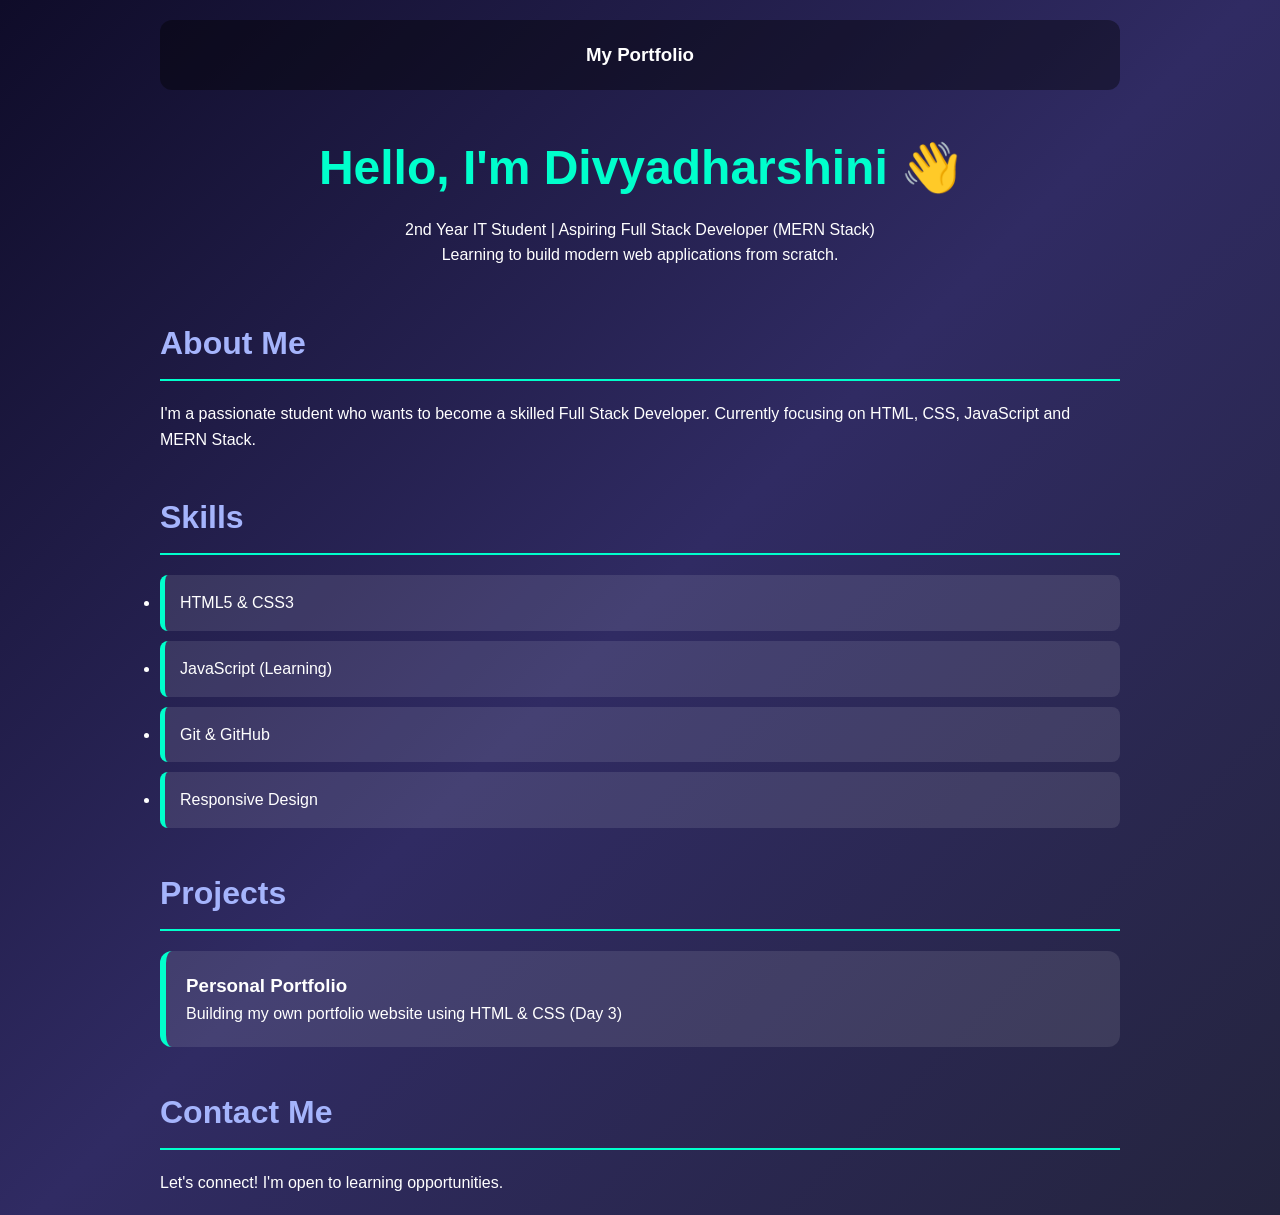
<file: index.html>
<!DOCTYPE html>
<html lang="ta">
<head>
    <meta charset="UTF-8">
    <meta name="viewport" content="width=device-width, initial-scale=1.0">
    <title>Divyadharshini | Full Stack Developer</title>
    <link rel="stylesheet" href="style.css">
</head>
<body>
    
    <nav>
        <h3>My Portfolio</h3>
    </nav>

    <section class="hero">
        <h1>Hello, I'm Divyadharshini 👋</h1>
        <p>2nd Year IT Student | Aspiring Full Stack Developer (MERN Stack)</p>
        <p>Learning to build modern web applications from scratch.</p>
    </section>

    <section>
        <h2>About Me</h2>
        <p>I'm a passionate student who wants to become a skilled Full Stack Developer. Currently focusing on HTML, CSS, JavaScript and MERN Stack.</p>
    </section>

    <section>
        <h2>Skills</h2>
        <ul>
            <li>HTML5 & CSS3</li>
            <li>JavaScript (Learning)</li>
            <li>Git & GitHub</li>
            <li>Responsive Design</li>
        </ul>
    </section>

    <section>
        <h2>Projects</h2>
        <div class="project">
            <h3>Personal Portfolio</h3>
            <p>Building my own portfolio website using HTML & CSS (Day 3)</p>
        </div>
    </section>

    <section>
        <h2>Contact Me</h2>
        <p>Let's connect! I'm open to learning opportunities.</p>
    </section>

</body>
</html>
</file>
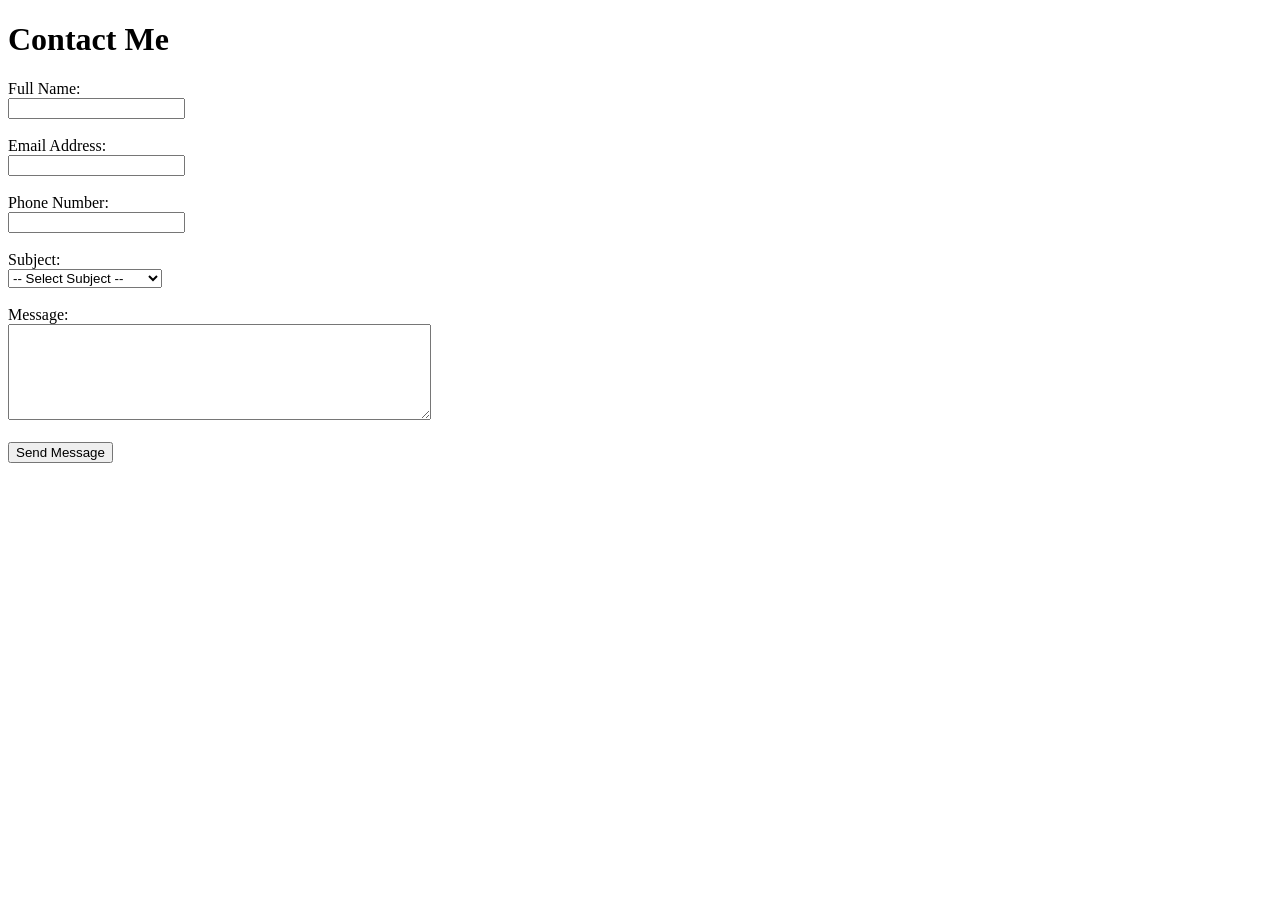
<file: contact.html>
<!DOCTYPE html>
<html lang="en">
<head>
    <meta charset="UTF-8">
    <meta name="viewport" content="width=device-width, initial-scale=1.0">
    <title>Contact Me - Divyadharshini</title>
</head>
<body>

    <h1>Contact Me</h1>

    <form>
        <label for="name">Full Name:</label><br>
        <input type="text" id="name" name="fullname" required><br><br>

        <label for="email">Email Address:</label><br>
        <input type="email" id="email" name="email" required><br><br>

        <label for="phone">Phone Number:</label><br>
        <input type="tel" id="phone" name="phone" required><br><br>

        <label for="subject">Subject:</label><br>
        <select id="subject" name="subject" required>
            <option value="">-- Select Subject --</option>
            <option value="internship">Internship Opportunity</option>
            <option value="collaboration">Collaboration</option>
            <option value="feedback">Feedback</option>
            <option value="other">Other</option>
        </select><br><br>

        <label for="message">Message:</label><br>
        <textarea id="message" name="message" rows="6" cols="50" required></textarea><br><br>

        <button type="submit">Send Message</button>
    </form>

</body>
</html>
</file>
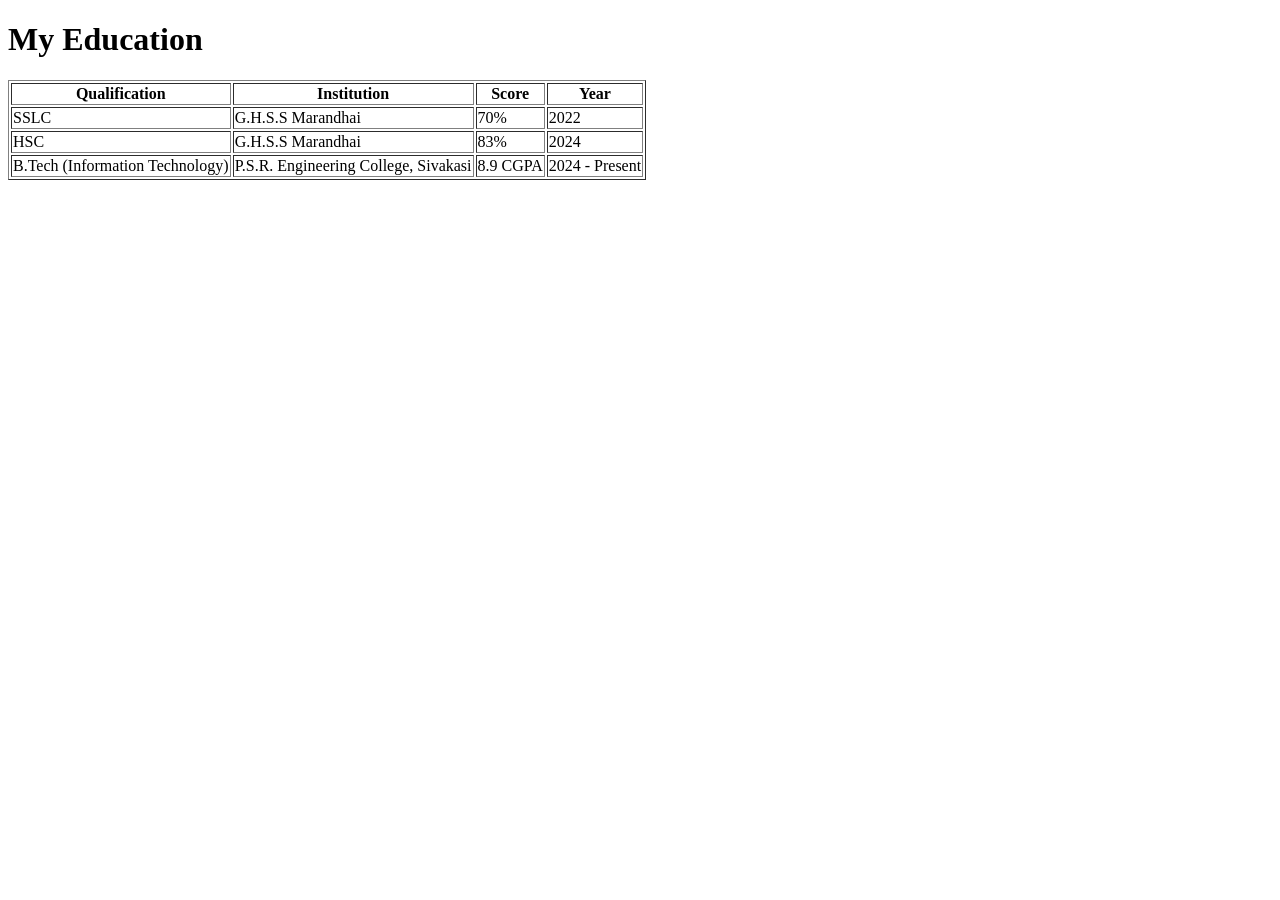
<file: education.html>
<!DOCTYPE html>
<html lang="en">
<head>
    <meta charset="UTF-8">
    <meta name="viewport" content="width=device-width, initial-scale=1.0">
    <title>Education - Divyadharshini</title>
</head>
<body>

    <h1>My Education</h1>

    <section id="education">
        <table border="1">
            <tr>
                <th>Qualification</th>
                <th>Institution</th>
                <th>Score</th>
                <th>Year</th>
            </tr>
            <tr>
                <td>SSLC</td>
                <td>G.H.S.S Marandhai</td>
                <td>70%</td>
                <td>2022</td>
            </tr>
            <tr>
                <td>HSC</td>
                <td>G.H.S.S Marandhai</td>
                <td>83%</td>
                <td>2024</td>
            </tr>
            <tr>
                <td>B.Tech (Information Technology)</td>
                <td>P.S.R. Engineering College, Sivakasi</td>
                <td>8.9 CGPA</td>
                <td>2024 - Present</td>
            </tr>
        </table>
    </section>

</body>
</html>
</file>
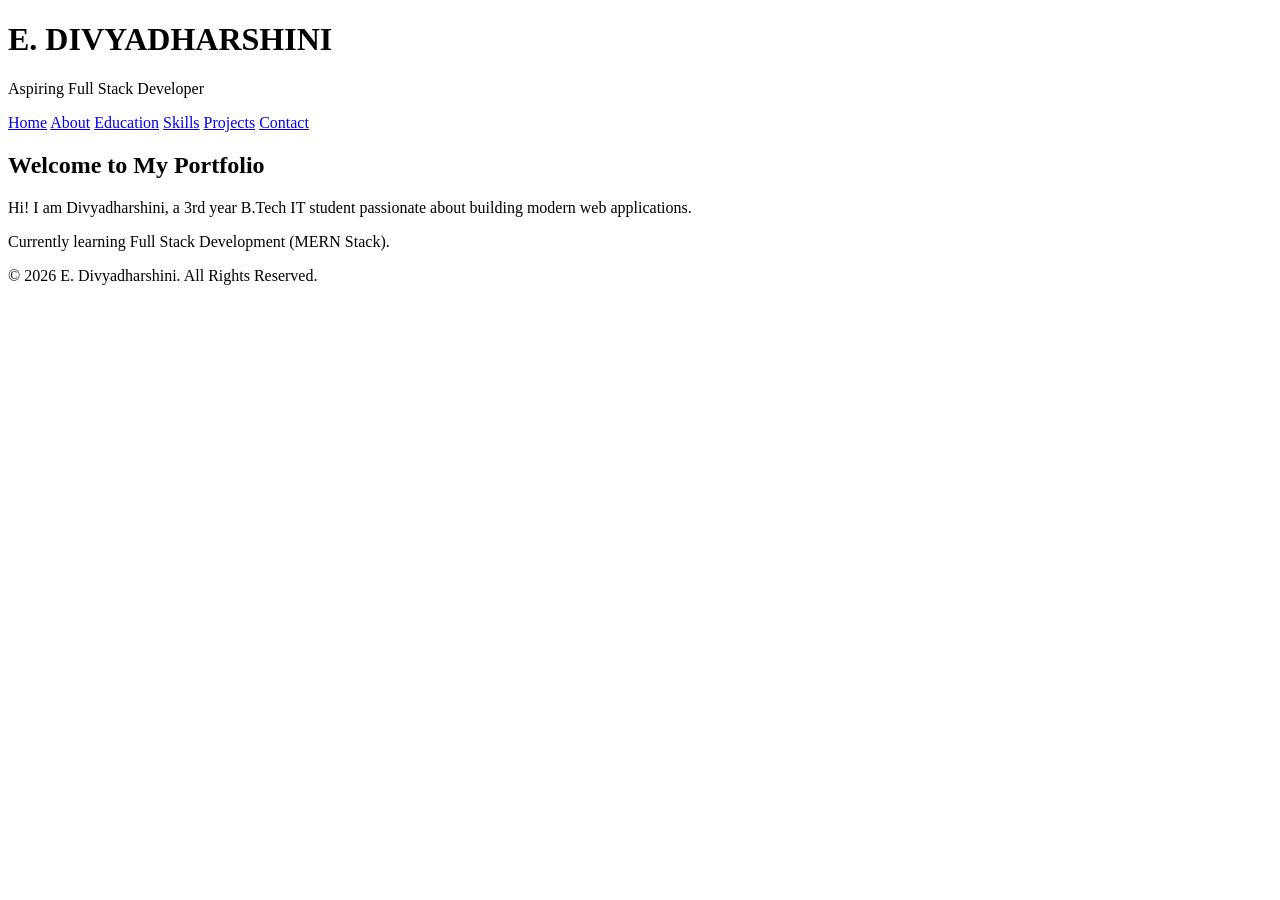
<file: homepage.html>
<!DOCTYPE html>
<html lang="en">
<head>
    <meta charset="UTF-8">
    <meta name="viewport" content="width=device-width, initial-scale=1.0">
    <title>Divyadharshini | Portfolio</title>
</head>
<body>

    <header>
        <h1>E. DIVYADHARSHINI</h1>
        <p>Aspiring Full Stack Developer</p>
    </header>

    <nav>
        <a href="index.html">Home</a>
        <a href="about-me.html">About</a>
        <a href="education.html">Education</a>
        <a href="skills.html">Skills</a>
        <a href="projects.html">Projects</a>
        <a href="contact.html">Contact</a>
    </nav>

    <main>
        <h2>Welcome to My Portfolio</h2>
        <p>Hi! I am Divyadharshini, a 3rd year B.Tech IT student passionate about building modern web applications.</p>
        <p>Currently learning Full Stack Development (MERN Stack).</p>
    </main>

    <footer>
        <p>&copy; 2026 E. Divyadharshini. All Rights Reserved.</p>
    </footer>

</body>
</html>
</file>
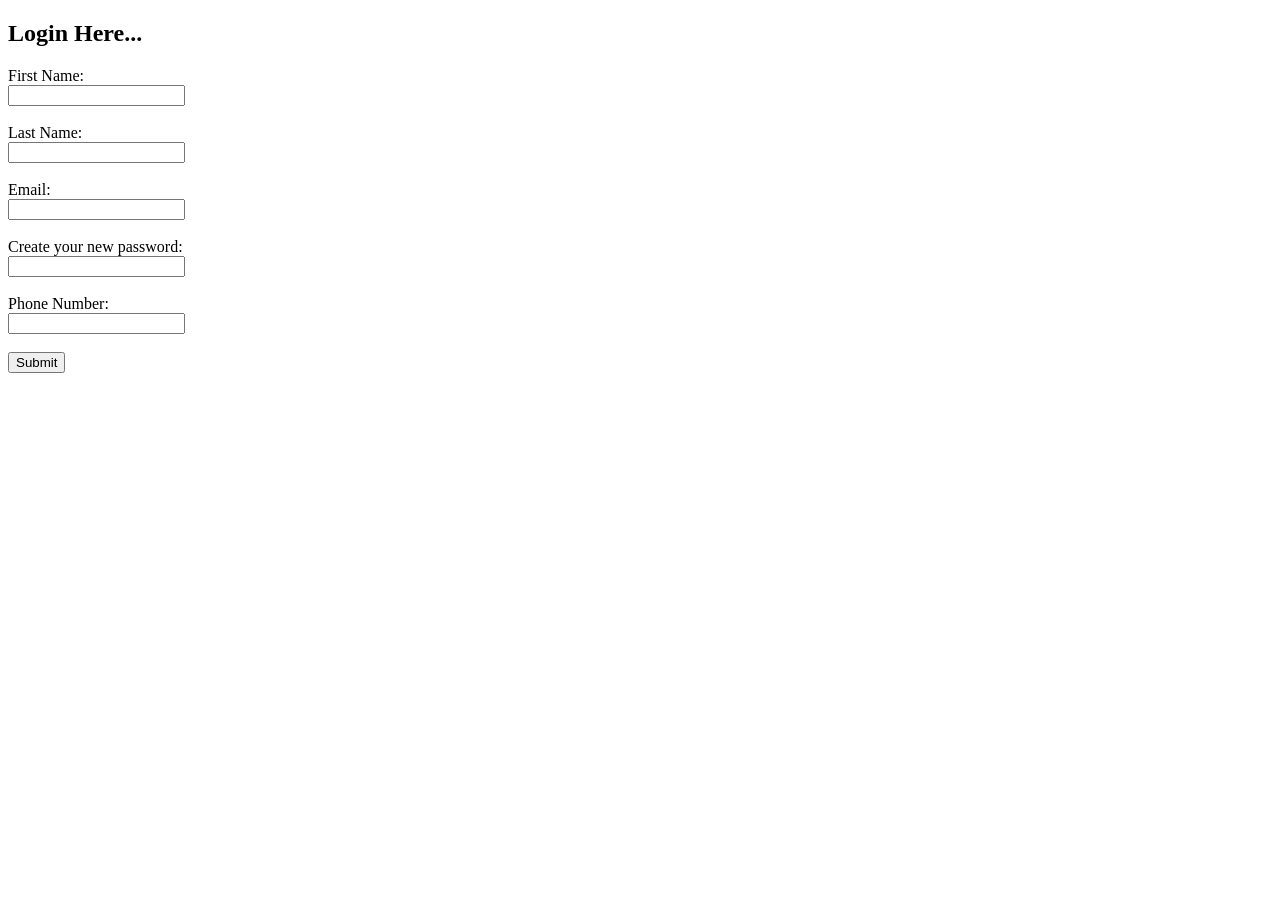
<file: login-page.html>
<!DOCTYPE html>
<html lang="en">
<head>
    <meta charset="UTF-8">
    <meta name="viewport" content="width=device-width, initial-scale=1.0">
    <title>Login Page</title>
</head>
<body>

    <h2>Login Here...</h2>

    <form>
        <label>First Name:</label><br>
        <input type="text" required><br><br>

        <label>Last Name:</label><br>
        <input type="text" required><br><br>

        <label>Email:</label><br>
        <input type="email" required><br><br>

        <label>Create your new password:</label><br>
        <input type="password" required><br><br>

        <label>Phone Number:</label><br>
        <input type="tel" required><br><br>

        <button type="submit">Submit</button>
    </form>

</body>
</html>
</file>
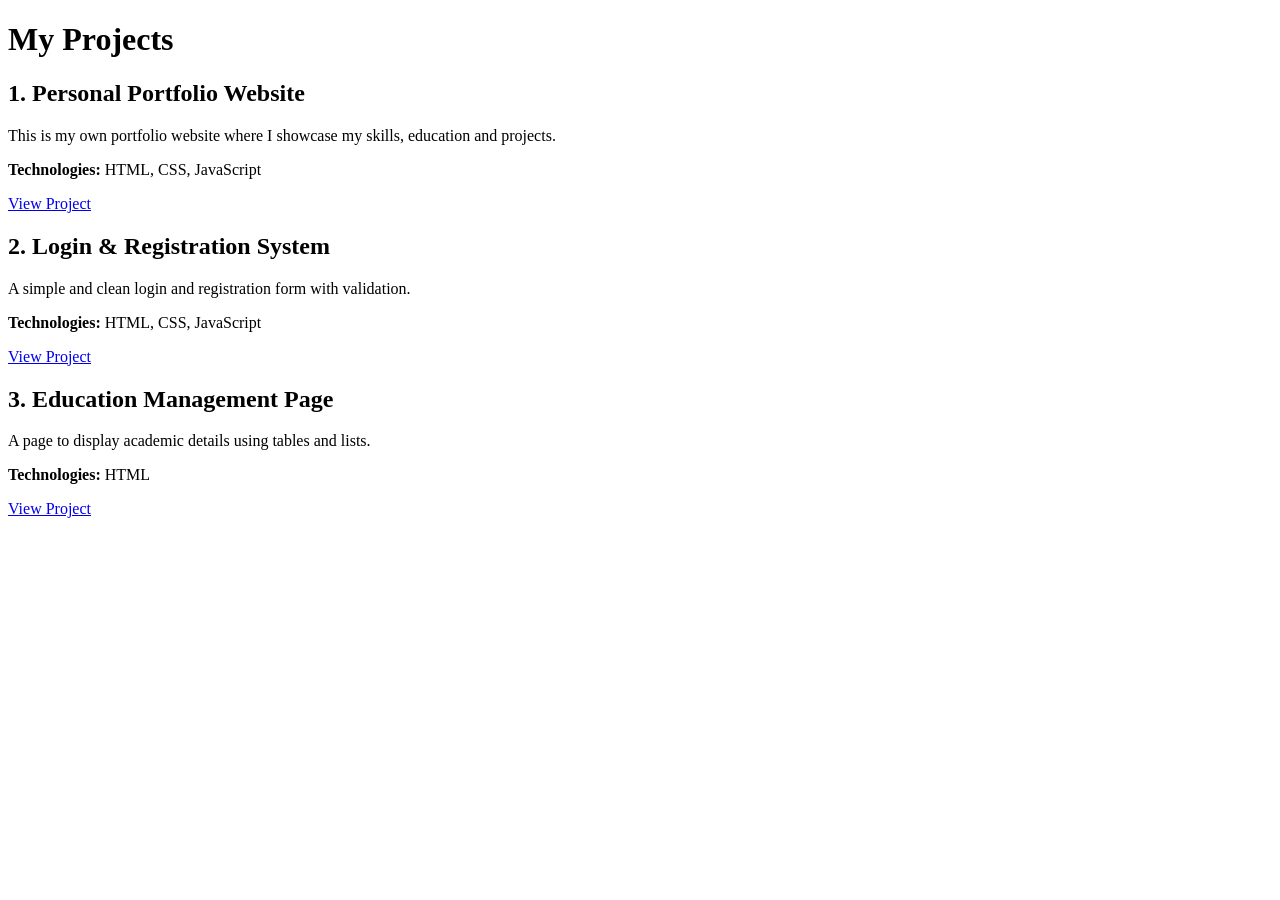
<file: project.html>
<!DOCTYPE html>
<html lang="en">
<head>
    <meta charset="UTF-8">
    <meta name="viewport" content="width=device-width, initial-scale=1.0">
    <title>My Projects - Divyadharshini</title>
</head>
<body>

    <h1>My Projects</h1>

    <section>
        <h2>1. Personal Portfolio Website</h2>
        <p>This is my own portfolio website where I showcase my skills, education and projects.</p>
        <p><strong>Technologies:</strong> HTML, CSS, JavaScript</p>
        <a href="#">View Project</a>
    </section>

    <section>
        <h2>2. Login & Registration System</h2>
        <p>A simple and clean login and registration form with validation.</p>
        <p><strong>Technologies:</strong> HTML, CSS, JavaScript</p>
        <a href="#">View Project</a>
    </section>

    <section>
        <h2>3. Education Management Page</h2>
        <p>A page to display academic details using tables and lists.</p>
        <p><strong>Technologies:</strong> HTML</p>
        <a href="#">View Project</a>
    </section>

</body>
</html>
</file>
<file: style.css>
* {
    margin: 0;
    padding: 0;
    box-sizing: border-box;
}

body {
    font-family: 'Segoe UI', sans-serif;
    background: linear-gradient(135deg, #0f0c29, #302b63, #24243e);
    color: white;
    line-height: 1.6;
    padding: 20px;
    max-width: 1000px;
    margin: 0 auto;
}

nav {
    background: rgba(0,0,0,0.4);
    padding: 20px;
    border-radius: 12px;
    text-align: center;
    margin-bottom: 40px;
}

.hero {
    text-align: center;
    margin-bottom: 50px;
}

h1 {
    font-size: 3rem;
    color: #00ffcc;
    margin-bottom: 10px;
}

h2 {
    font-size: 2rem;
    color: #a5b4fc;
    margin: 40px 0 20px 0;
    border-bottom: 2px solid #00ffcc;
    padding-bottom: 10px;
}

.project {
    background: rgba(255,255,255,0.1);
    padding: 20px;
    border-radius: 12px;
    margin: 15px 0;
    border-left: 6px solid #00ffcc;
}

.project:hover {
    transform: translateY(-5px);
    background: rgba(255,255,255,0.15);
    transition: 0.3s;
}

ul li {
    background: rgba(255,255,255,0.1);
    padding: 15px;
    margin: 10px 0;
    border-radius: 8px;
    border-left: 5px solid #00ffcc;
}
</file>
